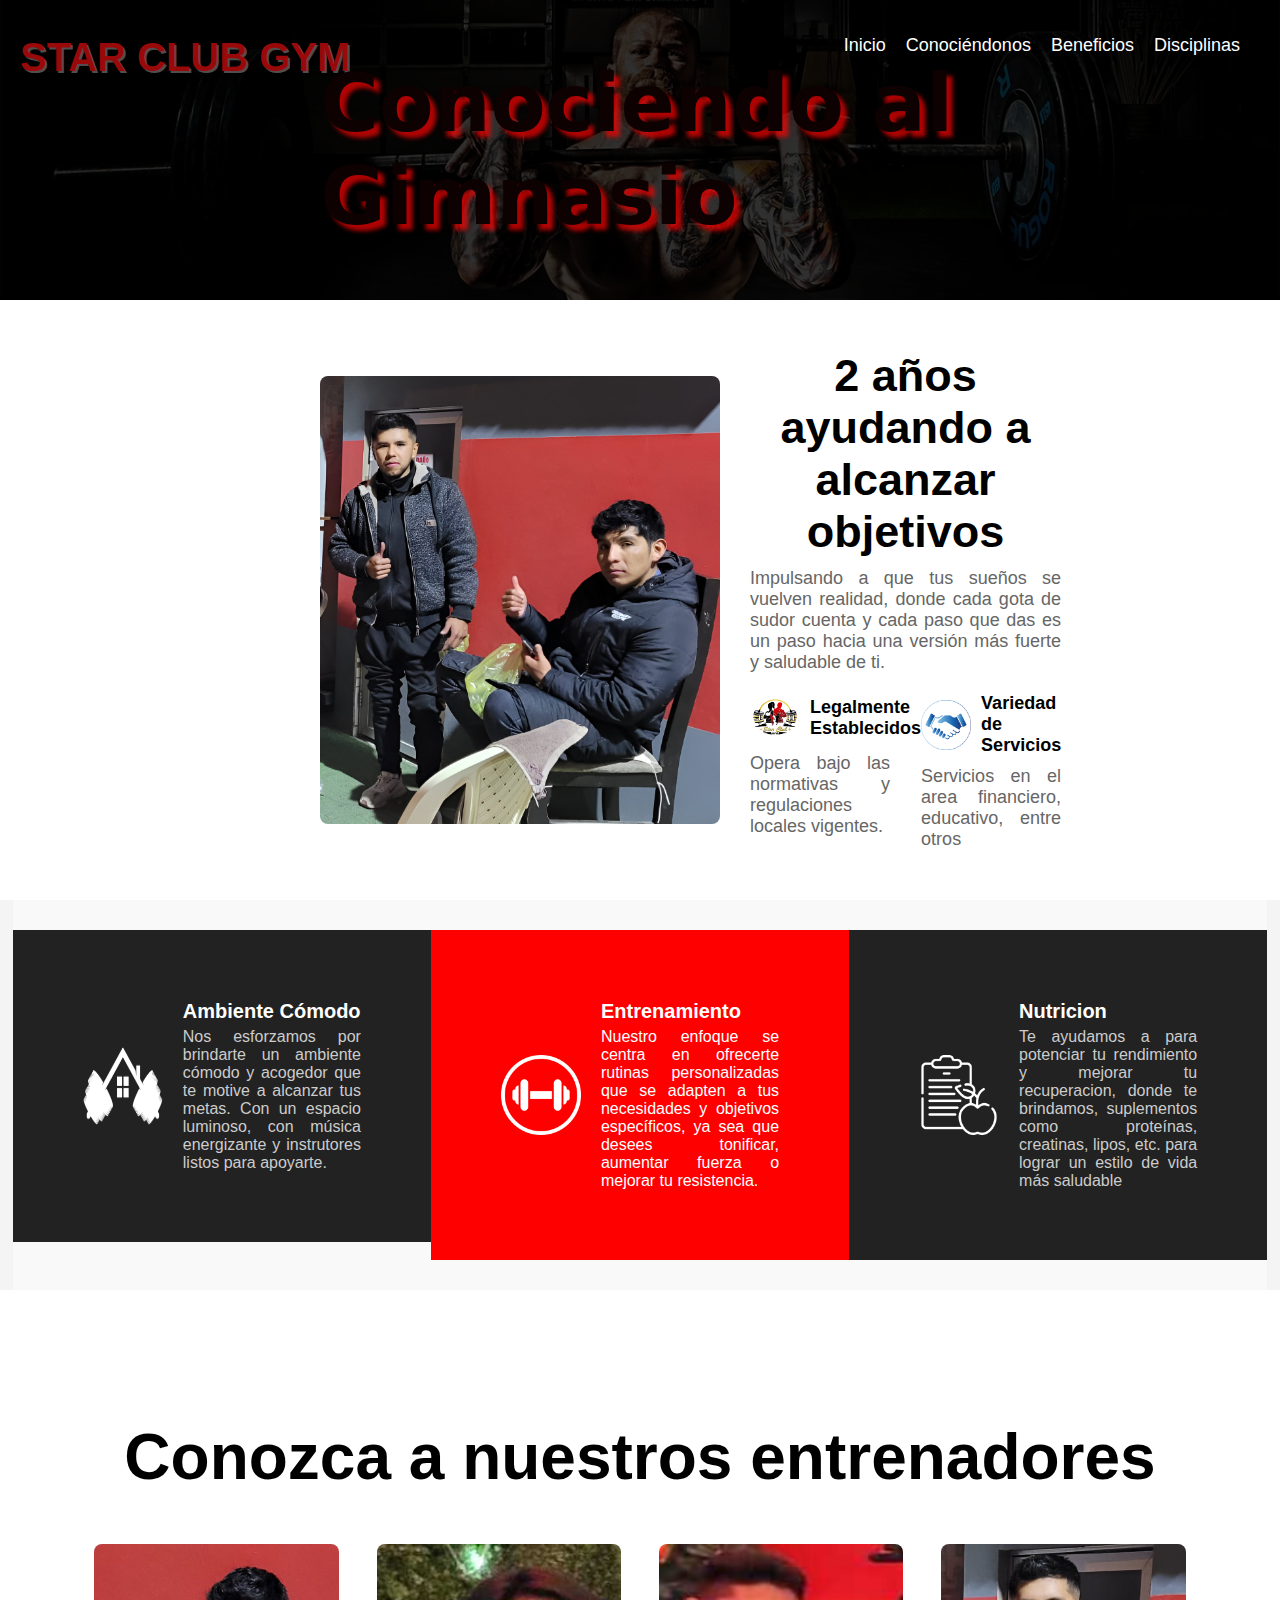
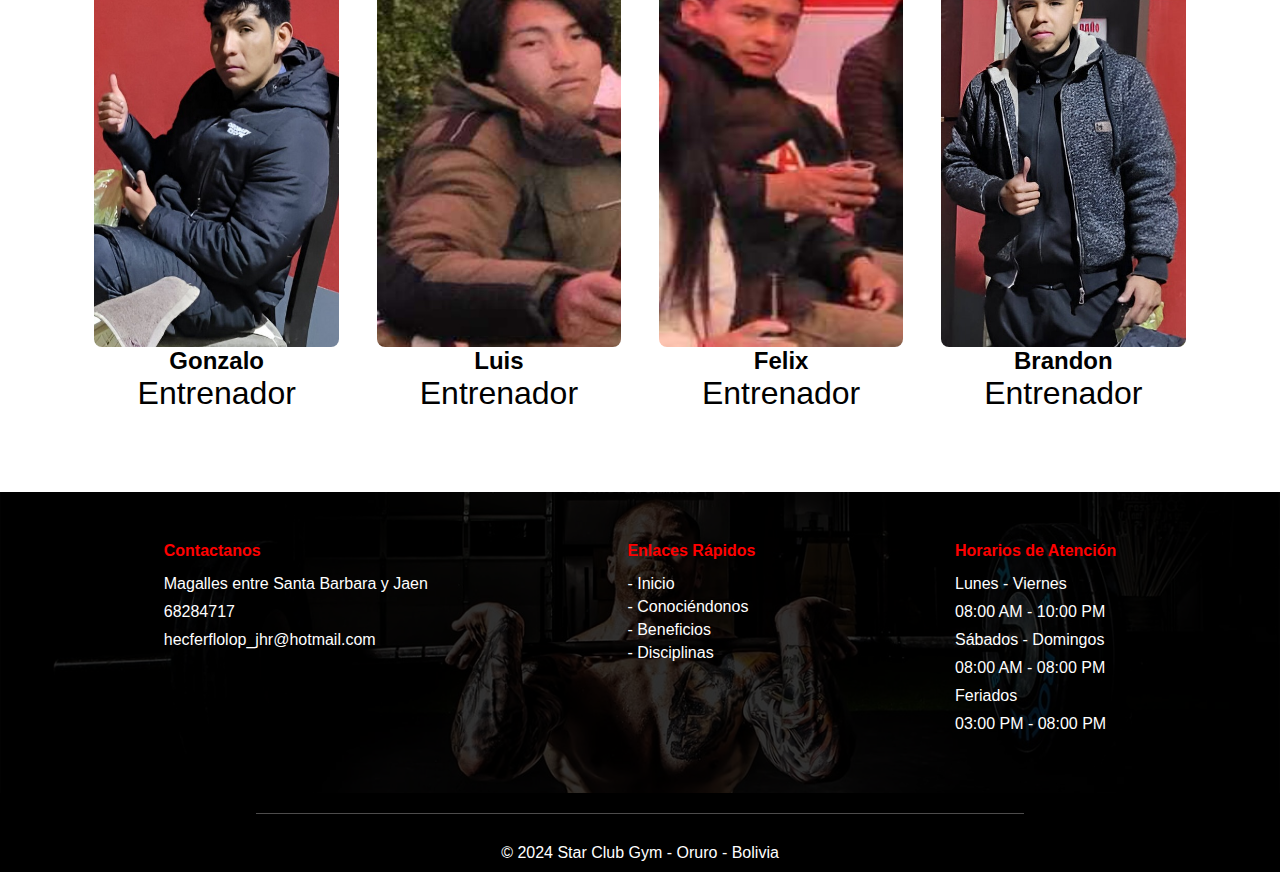
<file: conociendonos.html>
<html>
<head>
    <meta charset="UTF-8">
    <meta name="viewport" content="width=device-width, initial-scale=1.0">
    <title>Star Club Gym</title>
    <link href="1.png" rel="icon" type="image/png">
    <link rel="stylesheet" href="conociendonos.css">
</head>

<body>
    <header class="navbar">
        <div class="logo">STAR CLUB GYM</div>
        <nav>
            <ul>
                <li><a href="index.html">Inicio</a></li>
                <li><a href="conociendonos.html">Conociéndonos</a></li>
                <li><a href="beneficios.html">Beneficios</a></li>
                <li><a href="disciplinas.html">Disciplinas</a></li>
                    
            </ul>
        </nav>
        <div class="centered-text">Conociendo al Gimnasio</div>
        </div>
    </header>

    <section class="about-us">
        <div class="about-content">
            <div class="about-image">
                <img src="7.jpeg" alt="Gym trainers">
            </div>
            <div class="about-text">
                <h3>2 años ayudando a alcanzar objetivos</h3>
                <p>Impulsando a que tus sueños se vuelven realidad, donde cada gota de sudor cuenta y cada paso que das es un paso hacia una versión más fuerte y saludable de ti.</p>
                <div class="about-features">
                    <div>
                        <h4><img src="1.png" alt="Gym Icon"> Legalmente Establecidos</h4>
                        <p>Opera bajo las normativas y regulaciones locales vigentes.</p>
                    </div>
                    <div>
                        <h4><img src="8.png" alt="Award Icon"> Variedad de Servicios</h4>
                        <p>Servicios en el area financiero, educativo, entre otros</p>
                    </div>
                    
                </div>
            </div>
        </div>
    </section>

    <section class="features">
        <div class="feature-box">
            <img src="9.png" alt="Progression Icon">
            <div class="text-content">
                <h4>Ambiente Cómodo</h4>
                <p>Nos esforzamos por brindarte un ambiente cómodo y acogedor que te motive a alcanzar tus metas. Con un espacio  luminoso, con música energizante y instrutores listos para apoyarte. </p>
            </div>
        </div>
        <div class="feature-box red-background">
            <img src="10.png" alt="Workout Icon">
            <div class="text-content">
                <h4>Entrenamiento</h4>
                <p>Nuestro enfoque se centra en ofrecerte rutinas personalizadas que se adapten a tus necesidades y objetivos específicos, ya sea que desees tonificar, aumentar fuerza o mejorar tu resistencia.</p>
            </div>
        </div>
        <div class="feature-box">
            <img src="11.png" alt="Nutrition Icon">
            <div class="text-content">
                <h4>Nutricion</h4>
                <p>Te ayudamos a para potenciar tu rendimiento y mejorar tu recuperacion, donde te brindamos, suplementos como proteínas, creatinas, lipos, etc. para lograr un estilo de vida más saludable</p>
            </div>
        </div>
    </section>
    
    <section class="trainers">
        <h2>Conozca a nuestros entrenadores</h2>
        <div class="trainer-cards">
            <div class="trainer-card">
                <img src="12.jpeg" alt="Trainer 1">
                <h4>Gonzalo</h4>
                <p>Entrenador</p>
            </div>
            <div class="trainer-card">
                <img src="13.jpeg" alt="Trainer 2">
                <h4>Luis</h4>
                <p>Entrenador</p>
            </div>
            <div class="trainer-card">
                <img src="14.jpeg" alt="Trainer 3">
                <h4>Felix</h4>
                <p>Entrenador</p>
            </div>
            <div class="trainer-card">
                <img src="15.jpeg" alt="Trainer 4">
                <h4>Brandon</h4>
                <p>Entrenador</p>
            </div>
        </div>
    </section>
    
    <footer>
        <div class="footer-content">
            <div class="contact">
                <h4>Contactanos</h4>
                <p>Magalles entre Santa Barbara y Jaen</p>
                <p>68284717</p>
                <p>hecferflolop_jhr@hotmail.com</p>
            </div>
            <div class="quick-links">
                <h4>Enlaces Rápidos</h4>
                <ul>
                    <li><a href="index.html"> - Inicio</a></li>
                    <li><a href="conociendonos.html"> - Conociéndonos</a></li>
                    <li><a href="beneficios.html"> - Beneficios</a></li>
                    <li><a href="disciplinas.html"> - Disciplinas</a></li>
                    
                </ul>
            </div>
            <div class="hours">
                <h4>Horarios de Atención</h4>
                <p>Lunes - Viernes</p>
                <p>08:00 AM - 10:00 PM</p>
                <p>Sábados - Domingos</p>
                <p>08:00 AM - 08:00 PM</p>
                <p>Feriados</p>
                <p>03:00 PM - 08:00 PM</p>
            </div>
        </div>   
    </footer>

    <div class="copyright">
        <hr>
        <p>&copy; 2024 Star Club Gym - Oruro - Bolivia</p>
    </div>

</body>
</html>
</file>
<file: conociendonos.css>
* {
    margin: 0;
    padding: 0;
    box-sizing: border-box;
}

body {
    font-family: Arial, sans-serif;
    background-color: #f4f4f4;
}

header {
    position: relative;
    background-color: #333131;
    color: #fff;
    padding: 150px 0;
    background-image: url('6.jpg');
    background-size: cover;
    background-position: top;
    background-repeat: no-repeat;
}

header::before {
    content: '';
    position: absolute;
    top: 0;
    left: 0;
    width: 100%;
    height: 100%;
    background-color: rgba(0, 0, 0, 0.8); 
    z-index: 1;
}

header * {
    position: relative;
    z-index: 2;
}

.navbar .logo {
    font-size: 40px;
    font-weight: bold;
    text-shadow: 2px 2px 0 rgba(88, 85, 85, 0.918);
    color: rgb(153, 9, 9);
    position: absolute;
    top: 35px; 
    left: 20px; 
    
}

.navbar nav {
    position: absolute;
    top: 35px; 
    right: 20px; 
}

.navbar ul {
    display: flex;
    list-style: none;
}

.navbar ul li {
    margin-right: 20px;
}

.navbar ul li a {
    color: #fff;
    text-decoration: none;
    font-size: 18px;
    transition: color 0.3s ease;
}

.navbar ul li a:hover {
    color: red;
}

.centered-text {
    position: absolute;
    top: 50%;
    left: 50%;
    transform: translate(-50%, -50%);
    font-size: 80px;
    color: #0e0101;
    font-weight: bold;
    text-shadow: 2px 2px 0 rgba(0, 0, 0, 0.7);
    z-index: 2; 
    font-family: system-ui, -apple-system, BlinkMacSystemFont, 'Segoe UI', Roboto, Oxygen, Ubuntu, Cantarell, 'Open Sans', 'Helvetica Neue', sans-serif;
    text-shadow: 6px 6px 4px rgba(250, 4, 4, 0.7); 
}

.about-us {
    display: flex;
    justify-content: center;
    align-items: center;
    padding: 50px 0;
    background-color: #fff;
}

.about-content {
    display: flex;
    justify-content: space-around;
    align-items: center;
    width: 50%;
    margin: 0 auto;
}

.about-content .about-text {
    max-width: 500px;
    padding-left: 30px;
}

.about-content img {
    width: 400px;
    border-radius: 8px;
}

.about-text h3 {
    font-size: 45px;
    margin-bottom: 10px;
    text-align: center;
    font-family: 'Franklin Gothic Medium', 'Arial Narrow', Arial, sans-serif;
}

.about-text p {
    font-size: 18px;        
    color: #666;           
    text-align: justify;   
}

.about-features {
    display: flex;
    justify-content: space-between;
    margin-top: 20px;
}

.about-features div {
    width: 45%;
}

.about-features h4 {
    display: flex;
    align-items: center;
    font-size: 18px;
    margin-bottom: 10px;
}

.about-features img {
    width: 50px;
    height: 50px;
    margin-right: 10px;
}

.features {
    display: flex;                       
    justify-content: center;             
    align-items: flex-start;             
    padding: 30px 0;                    
    background-color: #faf9f9;              
    color: white;                        
    width: 98%;                          
    margin: 0 auto;                     
}

.feature-box {
    padding: 70px;                      
    margin: 0;                          
    background-color: #222;           
    border-radius: 0px;                 
    display: flex;                       
    align-items: center;                 
    text-align: left;                    
    flex: 1;                            
}

.feature-box img {
    width: 80px;                        
    height: 80px;                        
    margin-right: 20px;                 
    filter: brightness(0) invert(1);    
}

.text-content {
    display: flex;                       
    flex-direction: column;              
}

.feature-box h4 {
    font-size: 20px;                     
    margin: 0;                          
}

.feature-box p {
    font-size: 16px;                     
    color: #ccc;                         
    margin-top: 5px;                    
    text-align: justify;
}

.red-background {
    background-color: #f00;             
}

.red-background h4,
.red-background p {
    color: white;                       
}

.trainers {
    
    padding: 80px 0;                  
    background-color: #fff;          
    text-align: center;               
    
}

.trainers h2 {
    padding: 50px 0;                 
    background-color: #fff;          
    font-family: 'Franklin Gothic Medium', 'Arial Narrow', Arial, sans-serif;
    font-size: 400%;                 
}

.trainers h4 {
    
    background-color: #fff;         
    font-family: 'Franklin Gothic Medium', 'Arial Narrow', Arial, sans-serif;
    font-size: 150%;                
}

.trainers p {
    
    background-color: #fff;         
    font-family: 'Franklin Gothic Medium', 'Arial Narrow', Arial, sans-serif;
    font-size: 200%;                 
}

.trainer-cards {
    display: flex;                    
    justify-content: center;
    
    margin: 0 2cm;
}

.trainer-card {
    max-width: 300px;                
    margin: 0 0.5cm;                 
}

.trainer-card img {
    width: 100%;                     
    border-radius: 8px;              
}

footer {
    position: relative; 
    background-image: url('6.jpg'); 
    background-size: cover; 
    background-position: top; 
    background-repeat: no-repeat; 
    color: #fff;
    padding: 50px 0;
}

footer::before {
    content: '';
    position: absolute;
    top: 0;
    left: 0;
    width: 100%;
    height: 100%;
    background-color: rgba(0, 0, 0, 0.8); 
    z-index: 0; 
}

.footer-content {
    position: relative; 
    z-index: 1; 
    
    display: flex;
    justify-content: space-around;
    width: 90%;
    margin: 0 auto;
}

footer h4 {
    margin-bottom: 15px;
    color: #f00;
}

footer p, footer ul {
    margin-bottom: 10px;
}

footer ul {
    list-style: none;
}

footer ul li {
    margin-bottom: 5px;
}

footer ul li a {
    color: #fff;
    text-decoration: none;
}

.copyright {
    position: relative;
    z-index: 2;
    background-color: #000; 
    color: #fff; 
    text-align: center;
    padding: 10px 0;
    
}

.copyright hr {
    border: none;
    border-top: 1px solid #4d4c4c; 
    width: 60%; 
    margin: 10px auto 10px; 
}

.copyright p {
    margin: 30px 0 0 0;
    color: #fff; 
}
</file>
